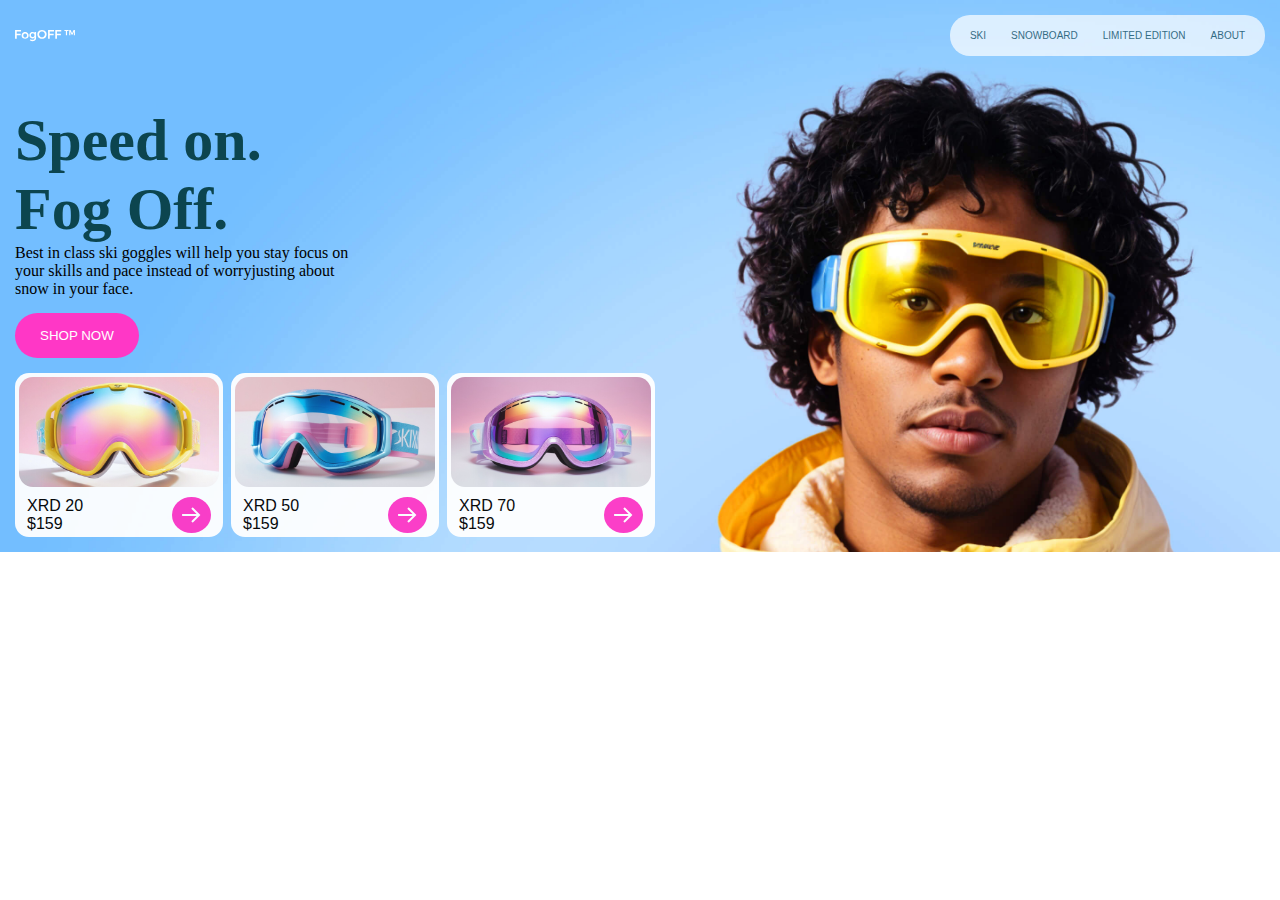
<file: Index.html>
<html lang="en">
    <head>
        <link rel="stylesheet" href="webflow.css">
    </head>
        <body>
            <div class="herosection">
                <div class="nav-wrapper">
                    <img class="logo" src="pictures/Logo.svg" alt="">
                    <div class="nav-buttons-wrapper">
                        <a>SKI</a>
                        <a>SNOWBOARD</a>
                        <a>LIMITED EDITION</a>
                        <a>ABOUT</a>
                    </div> 
                </div> 
                <div class="hero-content">
                    <h1> Speed on.<br>Fog Off.</h1>
                    <p class="hero-section-paragraph">Best in class ski goggles will help you stay focus on your skills and pace instead of worryjusting about snow in your face.</p>
                    <button>SHOP NOW</button>
                </div>
                <div class="product-wrapper"> 
                    <div class="cards">
                        <img class="product" src="pictures/product-1.jpeg" alt="">
                        
                        <div class="price">
                            <p>XRD 20<br>$159</p>
                        <a>
                            <img class="arrow" src="pictures/arrow.svg">
                        </a>
                        </div>
                        
                    </div>
                    <div class="cards">
                        <img class="product" src="pictures/product-2.jpeg" alt="">
                        
                        <div class="price">
                            <p>XRD 50<br>$159</p>
                        <a>
                            <img class="arrow" src="pictures/arrow.svg">
                        </a>
                        </div>
                        
                    </div>
                    <div class="cards">
                        <img class="product" src="pictures/product-3.jpeg" alt="">
                        
                        <div class="price">
                           <p>XRD 70<br>$159</p>
                        <a>
                            <img class="arrow" src="pictures/arrow.svg">
                        </a> 
                        </div>
                        
                    </div>
                </div>
            </div>
        </body>
    </head>
</html>
</file>
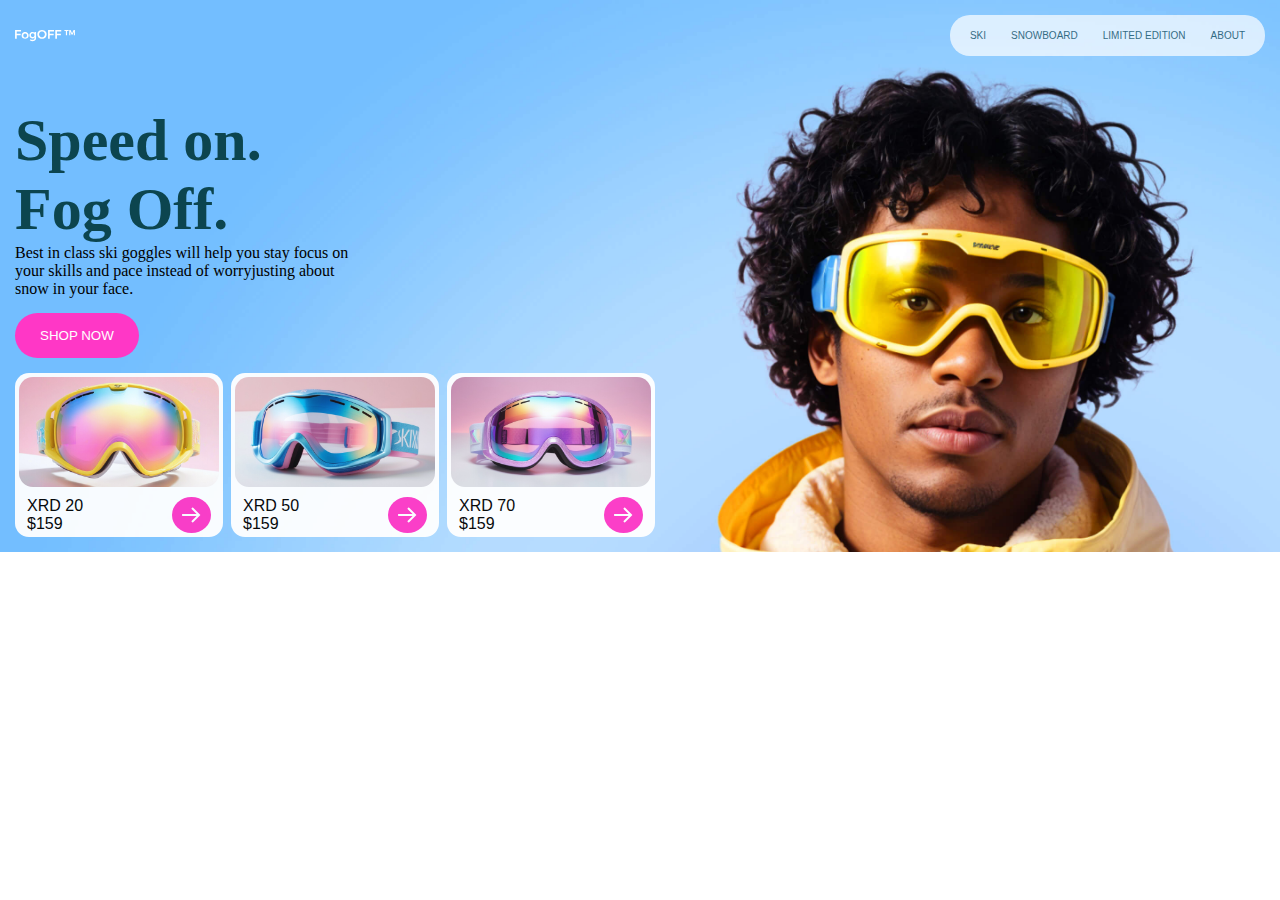
<file: webflow.html>
<html lang="en">
    <head>
        <link rel="stylesheet" href="webflow.css">
    </head>
        <body>
            <div class="herosection">
                <div class="nav-wrapper">
                    <img class="logo" src="pictures/Logo.svg" alt="">
                    <div class="nav-buttons-wrapper">
                        <a>SKI</a>
                        <a>SNOWBOARD</a>
                        <a>LIMITED EDITION</a>
                        <a>ABOUT</a>
                    </div> 
                </div> 
                <div class="hero-content">
                    <h1> Speed on.<br>Fog Off.</h1>
                    <p class="hero-section-paragraph">Best in class ski goggles will help you stay focus on your skills and pace instead of worryjusting about snow in your face.</p>
                    <button>SHOP NOW</button>
                </div>
                <div class="product-wrapper"> 
                    <div class="cards">
                        <img class="product" src="pictures/product-1.jpeg" alt="">
                        
                        <div class="price">
                            <p>XRD 20<br>$159</p>
                        <a>
                            <img class="arrow" src="pictures/arrow.svg">
                        </a>
                        </div>
                        
                    </div>
                    <div class="cards">
                        <img class="product" src="pictures/product-2.jpeg" alt="">
                        
                        <div class="price">
                            <p>XRD 50<br>$159</p>
                        <a>
                            <img class="arrow" src="pictures/arrow.svg">
                        </a>
                        </div>
                        
                    </div>
                    <div class="cards">
                        <img class="product" src="pictures/product-3.jpeg" alt="">
                        
                        <div class="price">
                           <p>XRD 70<br>$159</p>
                        <a>
                            <img class="arrow" src="pictures/arrow.svg">
                        </a> 
                        </div>
                        
                    </div>
                </div>
            </div>
        </body>
    </head>
</html>
</file>
<file: webflow.css>
* {
    margin: 0px;
    padding: 0px;
}
.herosection {
    background-image: url('pictures/BG-Image.jpeg');
    background-size: cover;
    padding: 15px;
    background-position-x: 60%;
    max-height: 700px;
    
}
.nav-wrapper {
    display: flex;
    justify-content: space-between;
    
    
}
.logo {
    width: 60px;
}

.nav-buttons-wrapper {
    display: flex;
    gap: 25px;
    padding: 15px;
    background-color: white;
    border-radius: 20px;
    opacity: 70%;
    padding-left: 20px;
    padding-right: 20px;
}
a {
    font-family:Arial ;
    font-size: 10px;
    color: #0c454f;
    
}

h1 {
     color:#0c454f;
     font-style: bold;
     font-size: 60px;
}

.hero-content {
    margin-top: 50px;
    max-width: 350px;
}
button {
    border-radius: 30px;
    background-color: #ff37c6;
    padding-top: 15px;
    padding-bottom: 15px;
    padding-left: 25px;
    padding-right: 25px;
    border-style: none;
    margin-top: 15px;
    margin-bottom: 15px;
    font-family: Arial;
    color: white;
}
.cards {
    border-radius: 14px;
    opacity: none;
    background-color: white;
    padding: 4px;
    
}

.product {
    position: relative;
    width: 200px;
    opacity: none;
    border-radius: 14px;
    z-index: 1;
}

.product-wrapper {
    display: flex;
    flex-wrap: nowrap;
    border-radius: 7px;
    gap: 8px;
    justify-content: flex-start;
    flex-wrap: wrap;
    opacity: 95%;
}

.price {
    display: flex;
    justify-content: space-between;
    margin-top: 10px;
    padding-left: 8px;
    padding-right: 8px;
    font-family: Arial;
    
}
.arrow {
    background-color: #ff37c6;
    padding: 10px;
    border-radius: 50%;
}
</file>
